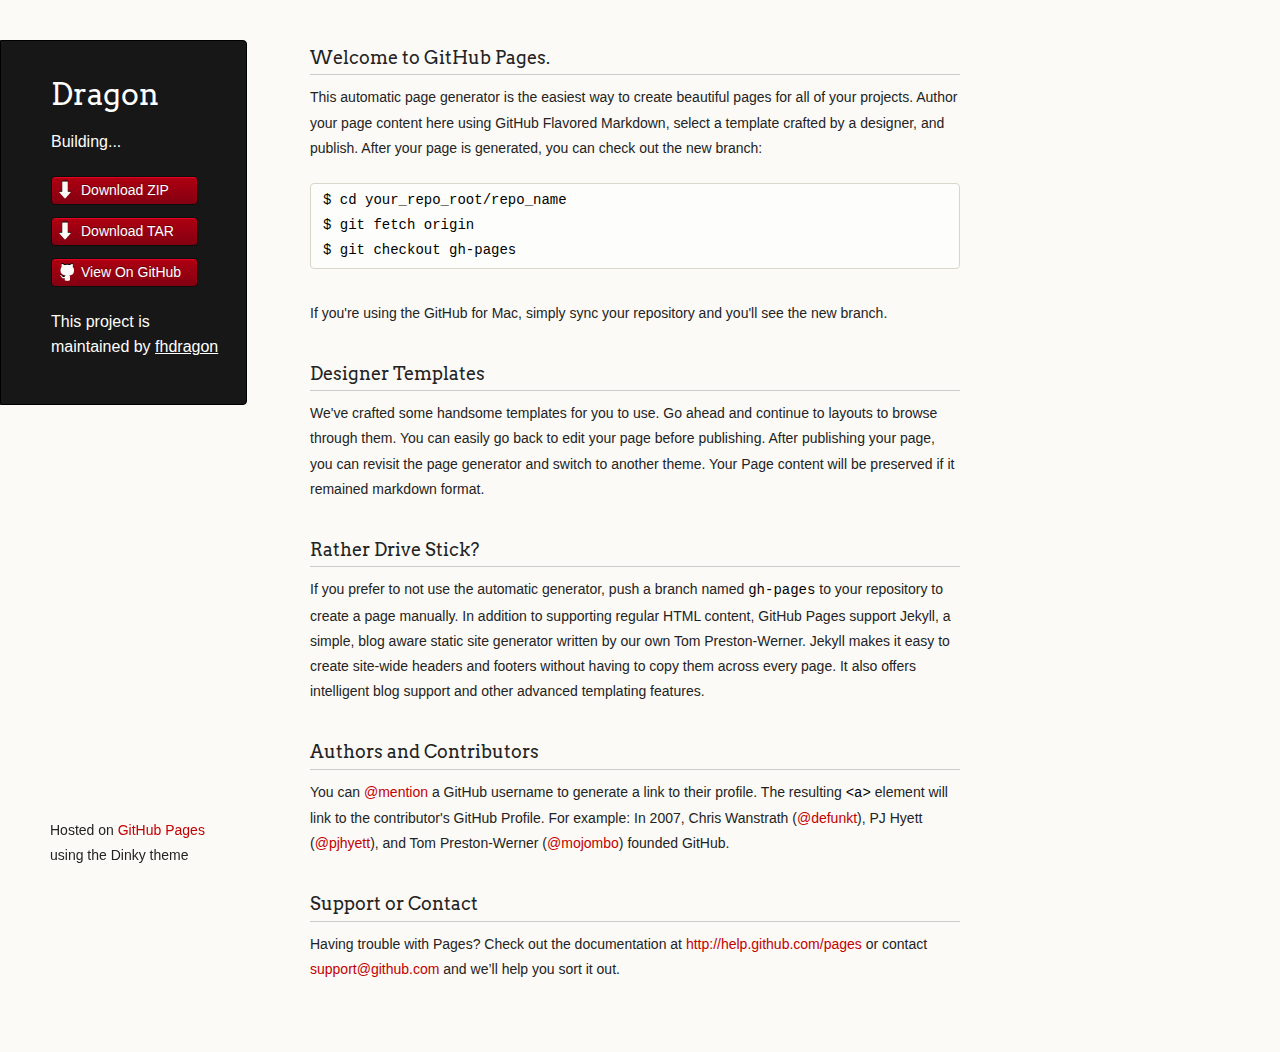
<file: index.html>
<!doctype html>
<html>
  <head>
    <meta charset="utf-8">
    <meta http-equiv="X-UA-Compatible" content="chrome=1">
    <title>Dragon by fhdragon</title>

    <link rel="stylesheet" href="stylesheets/styles.css">
    <link rel="stylesheet" href="stylesheets/pygment_trac.css">
    <script src="javascripts/scale.fix.js"></script>
    <meta name="viewport" content="width=device-width, initial-scale=1, user-scalable=no">
    <!--[if lt IE 9]>
    <script src="//html5shiv.googlecode.com/svn/trunk/html5.js"></script>
    <![endif]-->
  </head>
  <body>
    <div class="wrapper">
      <header>
        <h1 class="header">Dragon</h1>
        <p class="header">Building...</p>

        <ul>
          <li class="download"><a class="buttons" href="https://github.com/fhdragon/dragon/zipball/master">Download ZIP</a></li>
          <li class="download"><a class="buttons" href="https://github.com/fhdragon/dragon/tarball/master">Download TAR</a></li>
          <li><a class="buttons github" href="https://github.com/fhdragon/dragon">View On GitHub</a></li>
        </ul>

        <p class="header">This project is maintained by <a class="header name" href="https://github.com/fhdragon">fhdragon</a></p>


      </header>
      <section>
        <h3>
<a name="welcome-to-github-pages" class="anchor" href="#welcome-to-github-pages"><span class="octicon octicon-link"></span></a>Welcome to GitHub Pages.</h3>

<p>This automatic page generator is the easiest way to create beautiful pages for all of your projects. Author your page content here using GitHub Flavored Markdown, select a template crafted by a designer, and publish. After your page is generated, you can check out the new branch:</p>

<pre><code>$ cd your_repo_root/repo_name
$ git fetch origin
$ git checkout gh-pages
</code></pre>

<p>If you're using the GitHub for Mac, simply sync your repository and you'll see the new branch.</p>

<h3>
<a name="designer-templates" class="anchor" href="#designer-templates"><span class="octicon octicon-link"></span></a>Designer Templates</h3>

<p>We've crafted some handsome templates for you to use. Go ahead and continue to layouts to browse through them. You can easily go back to edit your page before publishing. After publishing your page, you can revisit the page generator and switch to another theme. Your Page content will be preserved if it remained markdown format.</p>

<h3>
<a name="rather-drive-stick" class="anchor" href="#rather-drive-stick"><span class="octicon octicon-link"></span></a>Rather Drive Stick?</h3>

<p>If you prefer to not use the automatic generator, push a branch named <code>gh-pages</code> to your repository to create a page manually. In addition to supporting regular HTML content, GitHub Pages support Jekyll, a simple, blog aware static site generator written by our own Tom Preston-Werner. Jekyll makes it easy to create site-wide headers and footers without having to copy them across every page. It also offers intelligent blog support and other advanced templating features.</p>

<h3>
<a name="authors-and-contributors" class="anchor" href="#authors-and-contributors"><span class="octicon octicon-link"></span></a>Authors and Contributors</h3>

<p>You can <a href="https://github.com/blog/821" class="user-mention">@mention</a> a GitHub username to generate a link to their profile. The resulting <code>&lt;a&gt;</code> element will link to the contributor's GitHub Profile. For example: In 2007, Chris Wanstrath (<a href="https://github.com/defunkt" class="user-mention">@defunkt</a>), PJ Hyett (<a href="https://github.com/pjhyett" class="user-mention">@pjhyett</a>), and Tom Preston-Werner (<a href="https://github.com/mojombo" class="user-mention">@mojombo</a>) founded GitHub.</p>

<h3>
<a name="support-or-contact" class="anchor" href="#support-or-contact"><span class="octicon octicon-link"></span></a>Support or Contact</h3>

<p>Having trouble with Pages? Check out the documentation at <a href="http://help.github.com/pages">http://help.github.com/pages</a> or contact <a href="mailto:support@github.com">support@github.com</a> and we’ll help you sort it out.</p>
      </section>
      <footer>
        <p><small>Hosted on <a href="https://pages.github.com">GitHub Pages</a> using the Dinky theme</small></p>
      </footer>
    </div>
    <!--[if !IE]><script>fixScale(document);</script><![endif]-->
		
  </body>
</html>
</file>
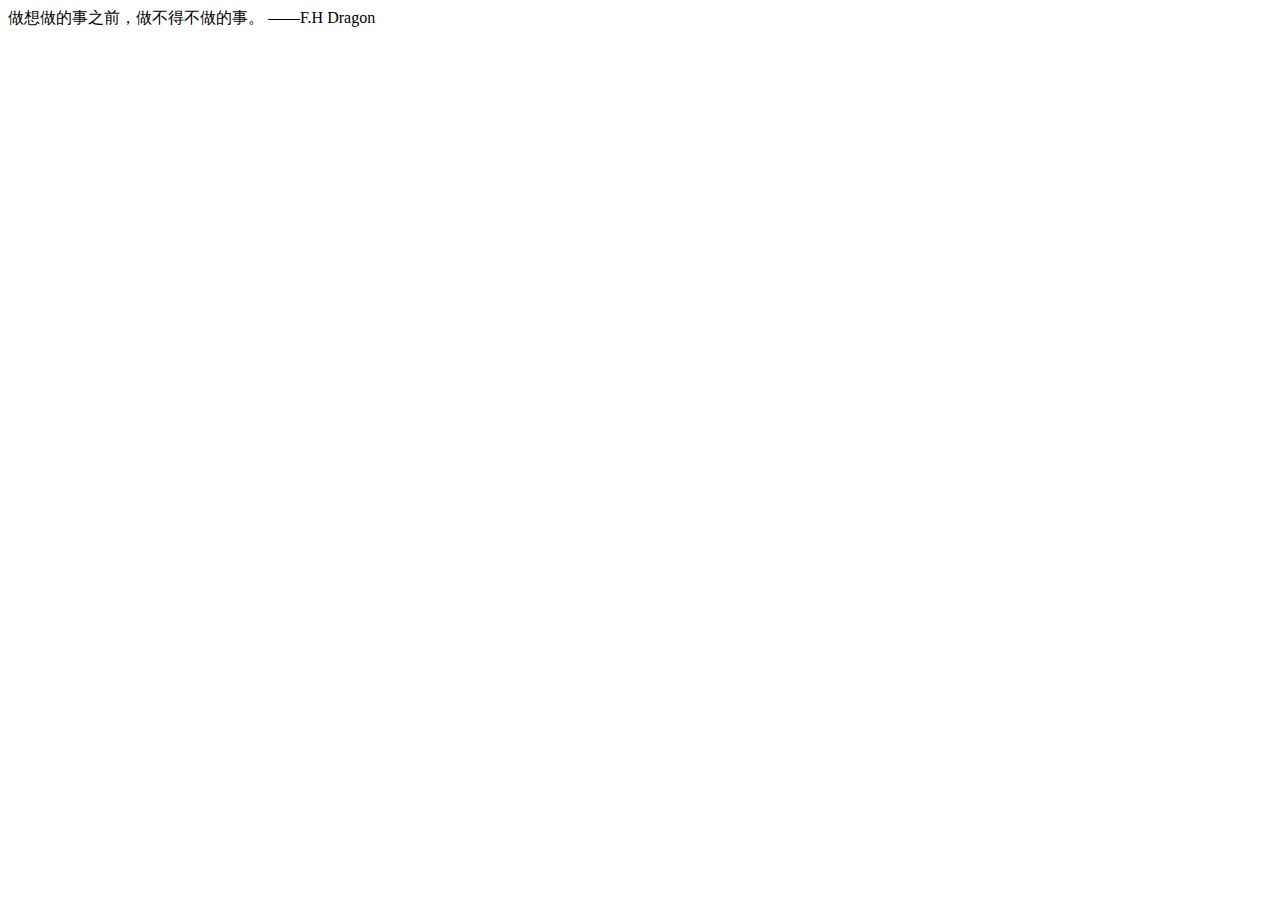
<file: dragon-demo/src/main/webapp/views/index.html>
<html>
<head> 
    <meta http-equiv="Content-Type" content="text/html;charset=utf-8">
    <title>F.H Dragon</title>
    <script type="text/javascript" src="http://cdnjs.cloudflare.com/ajax/libs/jquery/2.0.3/jquery.min.js"></script>
</head>
<body>
    做想做的事之前，做不得不做的事。 ——F.H Dragon
</body>
</html>
</file>
<file: stylesheets/pygment_trac.css>
.highlight  { background: #ffffff; }
.highlight .c { color: #999988; font-style: italic } /* Comment */
.highlight .err { color: #a61717; background-color: #e3d2d2 } /* Error */
.highlight .k { font-weight: bold } /* Keyword */
.highlight .o { font-weight: bold } /* Operator */
.highlight .cm { color: #999988; font-style: italic } /* Comment.Multiline */
.highlight .cp { color: #999999; font-weight: bold } /* Comment.Preproc */
.highlight .c1 { color: #999988; font-style: italic } /* Comment.Single */
.highlight .cs { color: #999999; font-weight: bold; font-style: italic } /* Comment.Special */
.highlight .gd { color: #000000; background-color: #ffdddd } /* Generic.Deleted */
.highlight .gd .x { color: #000000; background-color: #ffaaaa } /* Generic.Deleted.Specific */
.highlight .ge { font-style: italic } /* Generic.Emph */
.highlight .gr { color: #aa0000 } /* Generic.Error */
.highlight .gh { color: #999999 } /* Generic.Heading */
.highlight .gi { color: #000000; background-color: #ddffdd } /* Generic.Inserted */
.highlight .gi .x { color: #000000; background-color: #aaffaa } /* Generic.Inserted.Specific */
.highlight .go { color: #888888 } /* Generic.Output */
.highlight .gp { color: #555555 } /* Generic.Prompt */
.highlight .gs { font-weight: bold } /* Generic.Strong */
.highlight .gu { color: #800080; font-weight: bold; } /* Generic.Subheading */
.highlight .gt { color: #aa0000 } /* Generic.Traceback */
.highlight .kc { font-weight: bold } /* Keyword.Constant */
.highlight .kd { font-weight: bold } /* Keyword.Declaration */
.highlight .kn { font-weight: bold } /* Keyword.Namespace */
.highlight .kp { font-weight: bold } /* Keyword.Pseudo */
.highlight .kr { font-weight: bold } /* Keyword.Reserved */
.highlight .kt { color: #445588; font-weight: bold } /* Keyword.Type */
.highlight .m { color: #009999 } /* Literal.Number */
.highlight .s { color: #d14 } /* Literal.String */
.highlight .na { color: #008080 } /* Name.Attribute */
.highlight .nb { color: #0086B3 } /* Name.Builtin */
.highlight .nc { color: #445588; font-weight: bold } /* Name.Class */
.highlight .no { color: #008080 } /* Name.Constant */
.highlight .ni { color: #800080 } /* Name.Entity */
.highlight .ne { color: #990000; font-weight: bold } /* Name.Exception */
.highlight .nf { color: #990000; font-weight: bold } /* Name.Function */
.highlight .nn { color: #555555 } /* Name.Namespace */
.highlight .nt { color: #000080 } /* Name.Tag */
.highlight .nv { color: #008080 } /* Name.Variable */
.highlight .ow { font-weight: bold } /* Operator.Word */
.highlight .w { color: #bbbbbb } /* Text.Whitespace */
.highlight .mf { color: #009999 } /* Literal.Number.Float */
.highlight .mh { color: #009999 } /* Literal.Number.Hex */
.highlight .mi { color: #009999 } /* Literal.Number.Integer */
.highlight .mo { color: #009999 } /* Literal.Number.Oct */
.highlight .sb { color: #d14 } /* Literal.String.Backtick */
.highlight .sc { color: #d14 } /* Literal.String.Char */
.highlight .sd { color: #d14 } /* Literal.String.Doc */
.highlight .s2 { color: #d14 } /* Literal.String.Double */
.highlight .se { color: #d14 } /* Literal.String.Escape */
.highlight .sh { color: #d14 } /* Literal.String.Heredoc */
.highlight .si { color: #d14 } /* Literal.String.Interpol */
.highlight .sx { color: #d14 } /* Literal.String.Other */
.highlight .sr { color: #009926 } /* Literal.String.Regex */
.highlight .s1 { color: #d14 } /* Literal.String.Single */
.highlight .ss { color: #990073 } /* Literal.String.Symbol */
.highlight .bp { color: #999999 } /* Name.Builtin.Pseudo */
.highlight .vc { color: #008080 } /* Name.Variable.Class */
.highlight .vg { color: #008080 } /* Name.Variable.Global */
.highlight .vi { color: #008080 } /* Name.Variable.Instance */
.highlight .il { color: #009999 } /* Literal.Number.Integer.Long */

.type-csharp .highlight .k { color: #0000FF }
.type-csharp .highlight .kt { color: #0000FF }
.type-csharp .highlight .nf { color: #000000; font-weight: normal }
.type-csharp .highlight .nc { color: #2B91AF }
.type-csharp .highlight .nn { color: #000000 }
.type-csharp .highlight .s { color: #A31515 }
.type-csharp .highlight .sc { color: #A31515 }
</file>
<file: stylesheets/styles.css>
@import url(https://fonts.googleapis.com/css?family=Arvo:400,700,400italic);

/* MeyerWeb Reset */

html, body, div, span, applet, object, iframe,
h1, h2, h3, h4, h5, h6, p, blockquote, pre,
a, abbr, acronym, address, big, cite, code,
del, dfn, em, img, ins, kbd, q, s, samp,
small, strike, strong, sub, sup, tt, var,
b, u, i, center,
dl, dt, dd, ol, ul, li,
fieldset, form, label, legend,
table, caption, tbody, tfoot, thead, tr, th, td,
article, aside, canvas, details, embed,
figure, figcaption, footer, header, hgroup,
menu, nav, output, ruby, section, summary,
time, mark, audio, video {
  margin: 0;
  padding: 0;
  border: 0;
  font: inherit;
  vertical-align: baseline;
}


/* Base text styles */

body {
  padding:10px 50px 0 0;
  font-family:"Helvetica Neue", Helvetica, Arial, sans-serif;
	font-size: 14px;
	color: #232323;
	background-color: #FBFAF7;
	margin: 0;
	line-height: 1.8em;
	-webkit-font-smoothing: antialiased;

}

h1, h2, h3, h4, h5, h6 {
  color:#232323;
  margin:36px 0 10px;
}

p, ul, ol, table, dl {
  margin:0 0 22px;
}

h1, h2, h3 {
	font-family: Arvo, Monaco, serif;
  line-height:1.3;
	font-weight: normal;
}

h1,h2, h3 {
	display: block;
	border-bottom: 1px solid #ccc;
	padding-bottom: 5px;
}

h1 {
	font-size: 30px;
}

h2 {
	font-size: 24px;
}

h3 {
	font-size: 18px;
}

h4, h5, h6 {
	font-family: Arvo, Monaco, serif;
	font-weight: 700;
}

a {
  color:#C30000;
  font-weight:200;
  text-decoration:none;
}

a:hover {
	text-decoration: underline;
}

a small {
	font-size: 12px;
}

em {
	font-style: italic;
}

strong {
  font-weight:700;
}

ul li {
  list-style: inside;
  padding-left: 25px;
}

ol li {
  list-style: decimal inside;
  padding-left: 20px;
}

blockquote {
  margin: 0;
  padding: 0 0 0 20px;
  font-style: italic;
}

dl, dt, dd, dl p {
	font-color: #444;
}

dl dt {
  font-weight: bold;
}

dl dd {
  padding-left: 20px;
  font-style: italic;
}

dl p {
  padding-left: 20px;
  font-style: italic;
}

hr {
  border:0;
  background:#ccc;
  height:1px;
  margin:0 0 24px;
}

/* Images */

img {
  position: relative;
  margin: 0 auto;
  max-width: 650px;
  padding: 5px;
  margin: 10px 0 32px 0;
  border: 1px solid #ccc;
}


/* Code blocks */

code, pre {
	font-family: Monaco, "Bitstream Vera Sans Mono", "Lucida Console", Terminal, monospace;
  color:#000;
  font-size:14px;
}

pre {
	padding: 4px 12px;
  background: #FDFEFB;
  border-radius:4px;
  border:1px solid #D7D8C8;
  overflow: auto;
  overflow-y: hidden;
	margin-bottom: 32px;
}


/* Tables */

table {
  width:100%;
}

table {
  border: 1px solid #ccc;
  margin-bottom: 32px;
  text-align: left;
 }

th {
  font-family: 'Arvo', Helvetica, Arial, sans-serif;
	font-size: 18px;
	font-weight: normal;
  padding: 10px;
  background: #232323;
  color: #FDFEFB;
 }

td {
  padding: 10px;
	background: #ccc;
 }


/* Wrapper */
.wrapper {
  width:960px;
}


/* Header */

header {
	background-color: #171717;
	color: #FDFDFB;
  width:170px;
  float:left;
  position:fixed;
	border: 1px solid #000;
	-webkit-border-top-right-radius: 4px;
	-webkit-border-bottom-right-radius: 4px;
	-moz-border-radius-topright: 4px;
	-moz-border-radius-bottomright: 4px;
	border-top-right-radius: 4px;
	border-bottom-right-radius: 4px;
	padding: 34px 25px 22px 50px;
	margin: 30px 25px 0 0;
	-webkit-font-smoothing: antialiased;
}

p.header {
	font-size: 16px;
}

h1.header {
	font-family: Arvo, sans-serif;
	font-size: 30px;
	font-weight: 300;
	line-height: 1.3em;
	border-bottom: none;
	margin-top: 0;
}


h1.header, a.header, a.name, header a{
	color: #fff;
}

a.header {
	text-decoration: underline;
}

a.name {
	white-space: nowrap;
}

header ul {
  list-style:none;
  padding:0;
}

header li {
	list-style-type: none;
  width:132px;
  height:15px;
	margin-bottom: 12px;
	line-height: 1em;
	padding: 6px 6px 6px 7px;

	background: #AF0011;
	background: -moz-linear-gradient(top, #AF0011 0%, #820011 100%);
  background: -webkit-gradient(linear, left top, left bottom, color-stop(0%,#f8f8f8), color-stop(100%,#dddddd));
  background: -webkit-linear-gradient(top, #AF0011 0%,#820011 100%);
  background: -o-linear-gradient(top, #AF0011 0%,#820011 100%);
  background: -ms-linear-gradient(top, #AF0011 0%,#820011 100%);
  background: linear-gradient(top, #AF0011 0%,#820011 100%);

	border-radius:4px;
  border:1px solid #0D0D0D;

	-webkit-box-shadow: inset 0px 1px 1px 0 rgba(233,2,38, 1);
	box-shadow: inset 0px 1px 1px 0 rgba(233,2,38, 1);

}

header li:hover {
	background: #C3001D;
	background: -moz-linear-gradient(top, #C3001D 0%, #950119 100%);
  background: -webkit-gradient(linear, left top, left bottom, color-stop(0%,#f8f8f8), color-stop(100%,#dddddd));
  background: -webkit-linear-gradient(top, #C3001D 0%,#950119 100%);
  background: -o-linear-gradient(top, #C3001D 0%,#950119 100%);
  background: -ms-linear-gradient(top, #C3001D 0%,#950119 100%);
  background: linear-gradient(top, #C3001D 0%,#950119 100%);
}

a.buttons {
	-webkit-font-smoothing: antialiased;
	background: url(../images/arrow-down.png) no-repeat;
	font-weight: normal;
	text-shadow: rgba(0, 0, 0, 0.4) 0 -1px 0;
	padding: 2px 2px 2px 22px;
	height: 30px;
}

a.github {
	background: url(../images/octocat-small.png) no-repeat 1px;
}

a.buttons:hover {
	color: #fff;
	text-decoration: none;
}


/* Section - for main page content */

section {
  width:650px;
  float:right;
  padding-bottom:50px;
}


/* Footer */

footer {
  width:170px;
  float:left;
  position:fixed;
  bottom:10px;
	padding-left: 50px;
}

@media print, screen and (max-width: 960px) {

  div.wrapper {
    width:auto;
    margin:0;
  }

  header, section, footer {
    float:none;
    position:static;
    width:auto;
  }

	footer {
		border-top: 1px solid #ccc;
		margin:0 84px 0 50px;
		padding:0;
	}

  header {
    padding-right:320px;
  }

  section {
    padding:20px 84px 20px 50px;
    margin:0 0 20px;
  }

  header a small {
    display:inline;
  }

  header ul {
    position:absolute;
    right:130px;
    top:84px;
  }
}

@media print, screen and (max-width: 720px) {
  body {
    word-wrap:break-word;
  }

  header {
    padding:10px 20px 0;
		margin-right: 0;
  }

	section {
    padding:10px 0 10px 20px;
    margin:0 0 30px;
  }

	footer {
		margin: 0 0 0 30px;
	}

  header ul, header p.view {
    position:static;
  }
}

@media print, screen and (max-width: 480px) {

  header ul li.download {
    display:none;
  }

	footer {
		margin: 0 0 0 20px;
	}

	footer a{
		display:block;
	}

}

@media print {
  body {
    padding:0.4in;
    font-size:12pt;
    color:#444;
  }
}
</file>
